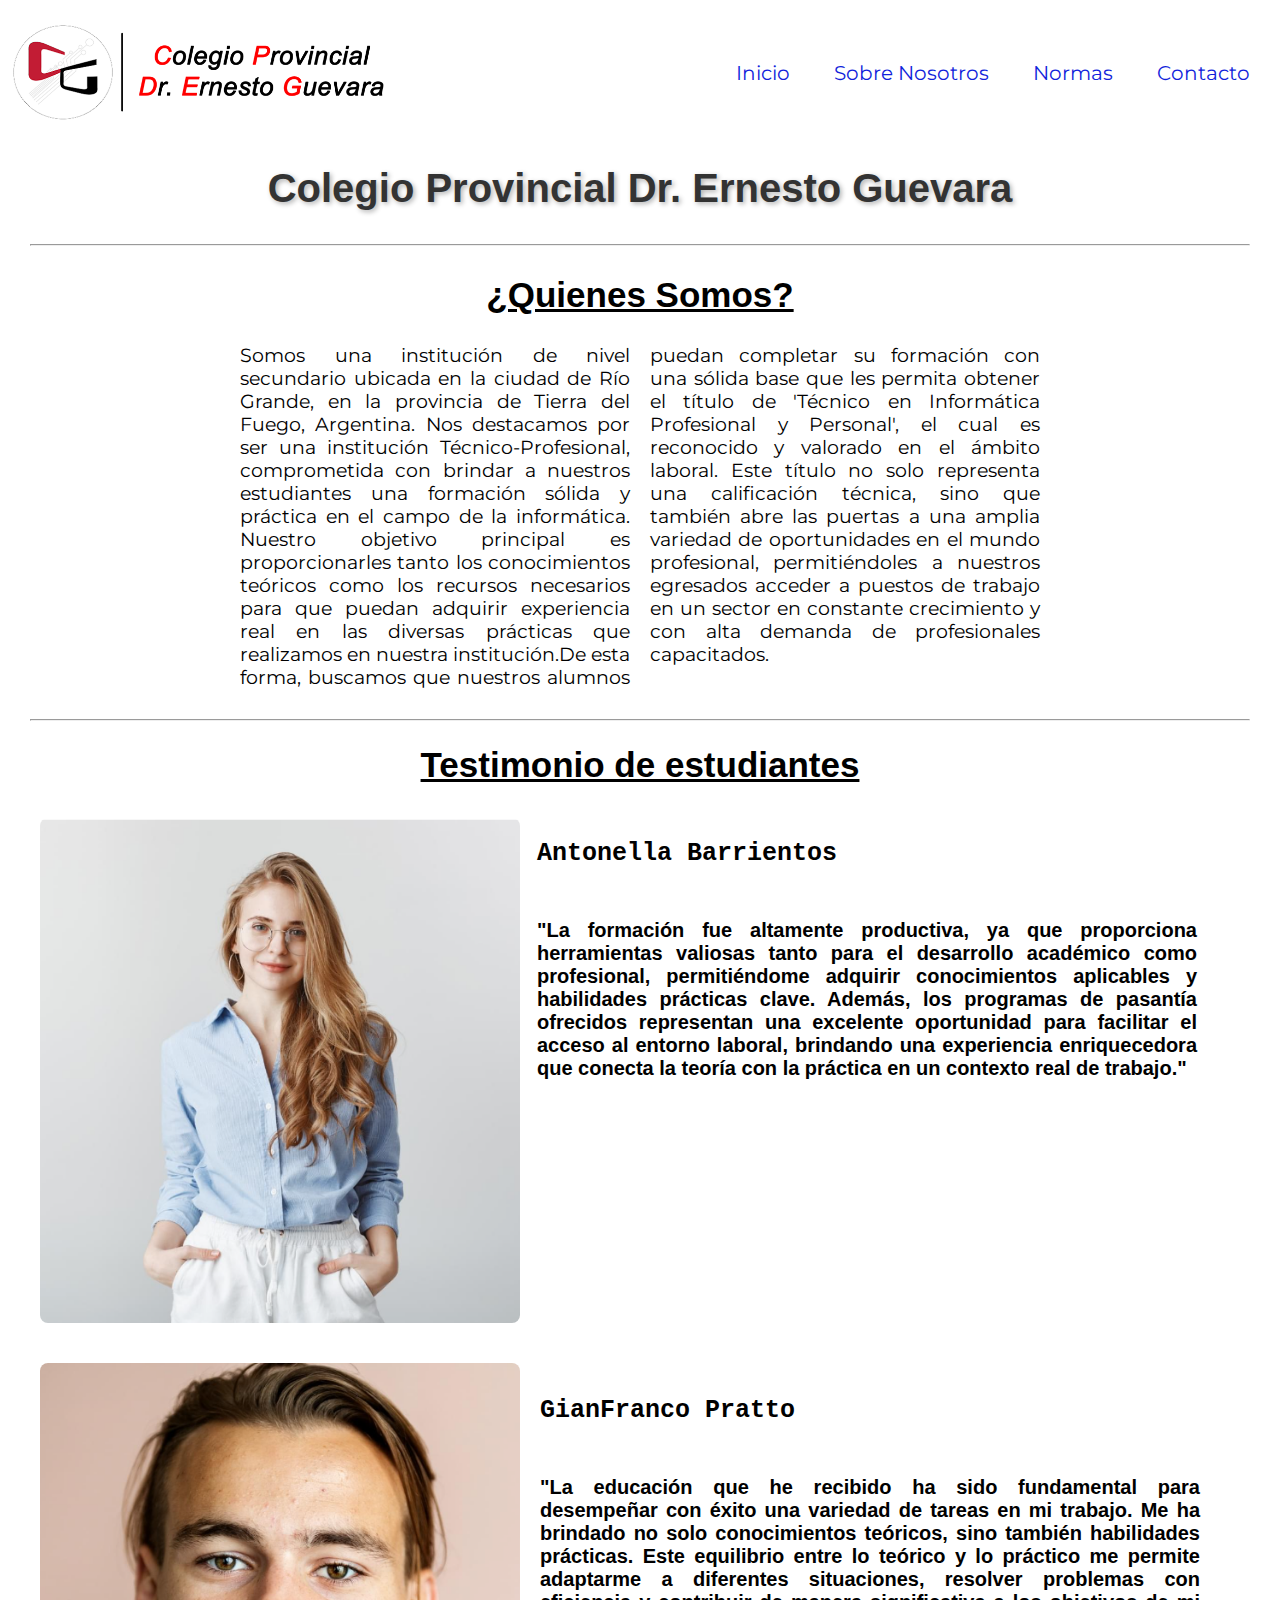
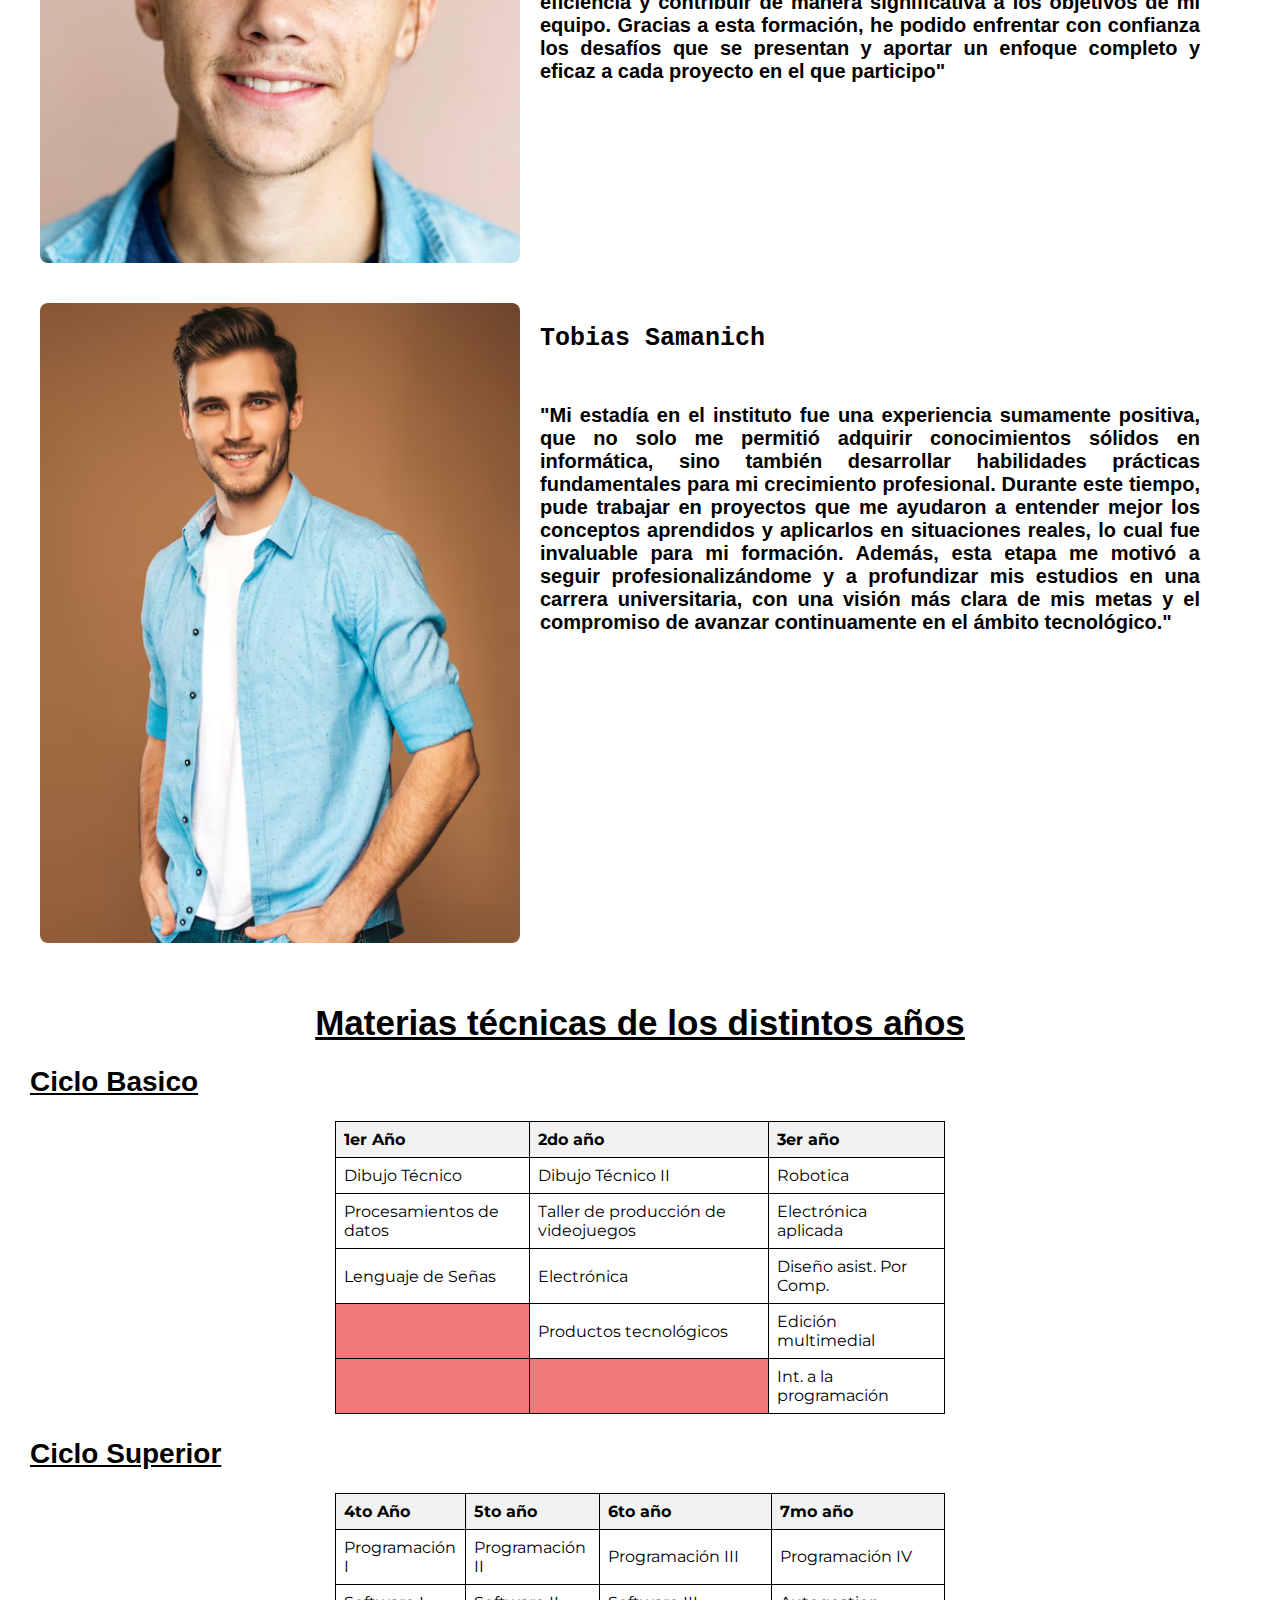
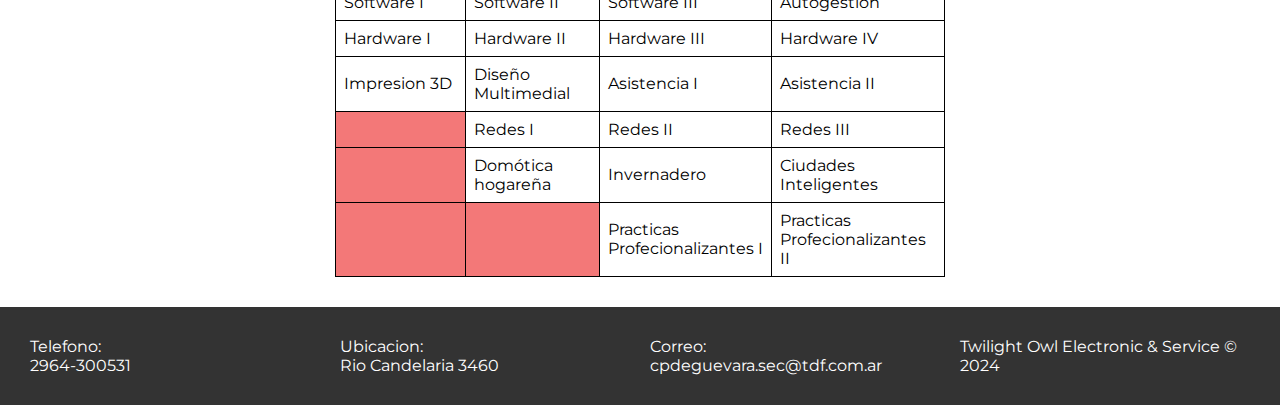
<file: Pagina Web 3.0/Index.html>
<!DOCTYPE html>
<html>
<head>
    <meta charset="UTF-8">
    <meta name="viewport" content="width=device-width, initial-scale=1.0">
    <title>Escuela Provincial Dr.Ernesto Guevara</title>
    <link rel="preconnect" href="https://fonts.googleapis.com">
    <link rel="preconnect" href="https://fonts.gstatic.com" crossorigin>
    <link href="https://fonts.googleapis.com/css2?family=Montserrat:ital@0;1&display=swap" rel="stylesheet">
    <link rel="stylesheet" href="Index.css">
</head>

<body>
    <header><!--encabezado aqui se encuentra los enlaces a los distintos apartados de la pagina-->
        <div class="contenedor0">
            <img class="logo" src="images/LogoPaginaWeb.png">
            <div>
            <a href="Index.html">Inicio</a>
            <a href="sobre nosotros.html">Sobre Nosotros</a>
            <a href="Normas.html">Normas</a>
            <a href="Contacto.html">Contacto</a>
            </div>
        </div>
    </header>
    
    <h2 class="titulo">Colegio Provincial Dr. Ernesto Guevara</h2>
    <section> <!--Seccion 1: donde se explica brevemente que es la guevara-->
        <hr>
        <h2 class="subtitulo1"><span>¿Quienes Somos? </span></h2>
        <p class="descripcion"> 
            Somos una institución de nivel secundario ubicada en la ciudad de Río Grande, en la provincia de Tierra del Fuego, Argentina.
            Nos destacamos por ser una institución Técnico-Profesional, comprometida con brindar a nuestros estudiantes una formación 
            sólida y práctica en el campo de la informática. Nuestro objetivo principal es proporcionarles tanto los conocimientos teóricos
            como los recursos necesarios para que puedan adquirir experiencia real en las diversas prácticas que realizamos en nuestra 
            institución.De esta forma, buscamos que nuestros alumnos puedan completar su formación con una sólida base que les permita 
            obtener el título de 'Técnico en Informática Profesional y Personal', el cual es reconocido y valorado en el ámbito laboral. 
            Este título no solo representa una calificación técnica, sino que también abre las puertas a una amplia variedad de 
            oportunidades en el mundo profesional, permitiéndoles a nuestros egresados acceder a puestos de trabajo en un sector en 
            constante crecimiento y con alta demanda de profesionales capacitados.
        </p>
    </section>

    <section> <!--Seccion 2: aqui se encuentran los testimonios de los estudiantes ya egresados-->
        <hr>
        <h1 class="subtitulo2">
            <span>Testimonio de estudiantes</span>
        </h1>

         
        <div class="contenedor1">
            <img class="anto" src="images/Alumno1.jpg">
            <div class="columna">
                <h2  class="alumno1">
                Antonella Barrientos
                </h2>
                <p class="descripcion2">
                    "La formación fue altamente productiva, ya que proporciona herramientas valiosas tanto para el desarrollo académico 
                    como profesional, permitiéndome adquirir conocimientos aplicables y habilidades prácticas clave. Además, los 
                    programas de pasantía ofrecidos representan una excelente oportunidad para facilitar el acceso al entorno laboral, 
                    brindando una experiencia enriquecedora que conecta la teoría con la práctica en un contexto real de trabajo."
                </p>
            </div>
        </div>


        <div class="contenedor2">
            <img class="gian" src="images/Alumno2.jpg">
            <div class="columna">
                <h2 class="alumno2">
                GianFranco Pratto
                </h2>
                <p class="descripcion3">
                "La educación que he recibido ha sido fundamental para desempeñar con éxito una variedad de tareas en mi trabajo. Me ha brindado
                no solo conocimientos teóricos, sino también habilidades prácticas. Este equilibrio entre lo teórico y lo práctico me 
                permite adaptarme a diferentes situaciones, resolver problemas con eficiencia y contribuir de manera significativa a los 
                objetivos de mi equipo. Gracias a esta formación, he podido enfrentar con confianza los desafíos que se presentan y 
                aportar un enfoque completo y eficaz a cada proyecto en el que participo"
                </p>
            </div>
        </div>


        <div class="contenedor3">
            <img class="toby" src="images/Alumno3.jpg">
            <div class="columna">
                <h2 class="alumno3">
                Tobias Samanich
                </h2>
                <p class="descripcion4">
                    "Mi estadía en el instituto fue una experiencia sumamente positiva, que no solo me permitió adquirir conocimientos 
                    sólidos en informática, sino también desarrollar habilidades prácticas fundamentales para mi crecimiento profesional.
                    Durante este tiempo, pude trabajar en proyectos que me ayudaron a entender mejor los conceptos aprendidos y aplicarlos
                    en situaciones reales, lo cual fue invaluable para mi formación. Además, esta etapa me motivó a seguir 
                    profesionalizándome y a profundizar mis estudios en una carrera universitaria, con una visión más clara de mis metas y 
                    el compromiso de avanzar continuamente en el ámbito tecnológico."
                </p>
            </div>
        </div>
    </section>

    <section><!--Seccion 3: cuadro de materias de cada ciclo-->
        <h1 class="subtitulo3">
            Materias técnicas de los distintos años
        </h1>
        <h2 class="subtitulo4">
            Ciclo Basico
        </h2>
    <table class="tabla">
        <thead>
            <tr>
                <th>1er Año</th>
                <th>2do año</th>
                <th>3er año</th>
            </tr>
        </thead>
        <tbody>
            <tr>
                <td>Dibujo Técnico</td>
                <td>Dibujo Técnico II</td>
                <td>Robotica</td>
            </tr>
            <tr>
                <td>Procesamientos de datos</td>
                <td>Taller de producción de videojuegos</td>
                <td>Electrónica aplicada</td>
            </tr>
            <tr>
                <td>Lenguaje de Señas</td>
                <td>Electrónica</td>
                <td>Diseño asist. Por Comp.</td>
            </tr>
            <tr>
                <td class="caja1"></td>
                <td>Productos tecnológicos</td>
                <td>Edición multimedial</td>
            </tr>
            <tr>
                <td class="caja2"></td>
                <td class="caja3"></td>
                <td>Int. a la programación</td>
            </tr>
        </tbody>
        </table>
    <h2 class="subtitulo5">
        Ciclo Superior
    </h2>
    <table class="tabla2">
        <thead>
            <tr>
                <th>4to Año</th>
                <th>5to año</th>
                <th>6to año</th>
                <th>7mo año</th>
            </tr>
        </thead>
        <tbody>
            <tr>
                <td>Programación I</td>
                <td>Programación II</td>
                <td>Programación III</td>
                <td>Programación IV</td>
            </tr>
            <tr>
                <td>Software I</td>
                <td>Software II</td>
                <td>Software III</td>
                <td>Autogestion</td>
            </tr>
            <tr>
                <td>Hardware I</td>
                <td>Hardware II</td>
                <td>Hardware III</td>
                <td>Hardware IV</td>
            </tr>
            <tr>
                <td>Impresion 3D</td>
                <td>Diseño Multimedial</td>
                <td>Asistencia I</td>
                <td>Asistencia II</td>
            </tr>
            <tr>
                <td class="caja1"></td>
                <td>Redes I</td>
                <td>Redes II</td>
                <td>Redes III</td>
            </tr>
            <tr>
                <td class="caja2"></td>
                <td>Domótica hogareña</td>
                <td>Invernadero</td>
                <td>Ciudades Inteligentes</td>
            </tr>
            <tr>
                <td class="caja2"></td>
                <td class="caja3"></td>
                <td>Practicas Profecionalizantes I</td>
                <td>Practicas Profecionalizantes II</td>
            </tr>
        </tbody>
    </table>
    </section>

    <footer>
        <p class="telefono">Telefono:<br>2964-300531</p>
        <p class="ubicacion">Ubicacion:<br>Rio Candelaria 3460</p>
        <p class="correo">Correo:<br>cpdeguevara.sec@tdf.com.ar</p>
        <p>Twilight Owl Electronic & Service &copy; 2024</p>
    </footer>
</body>
</html>
</file>
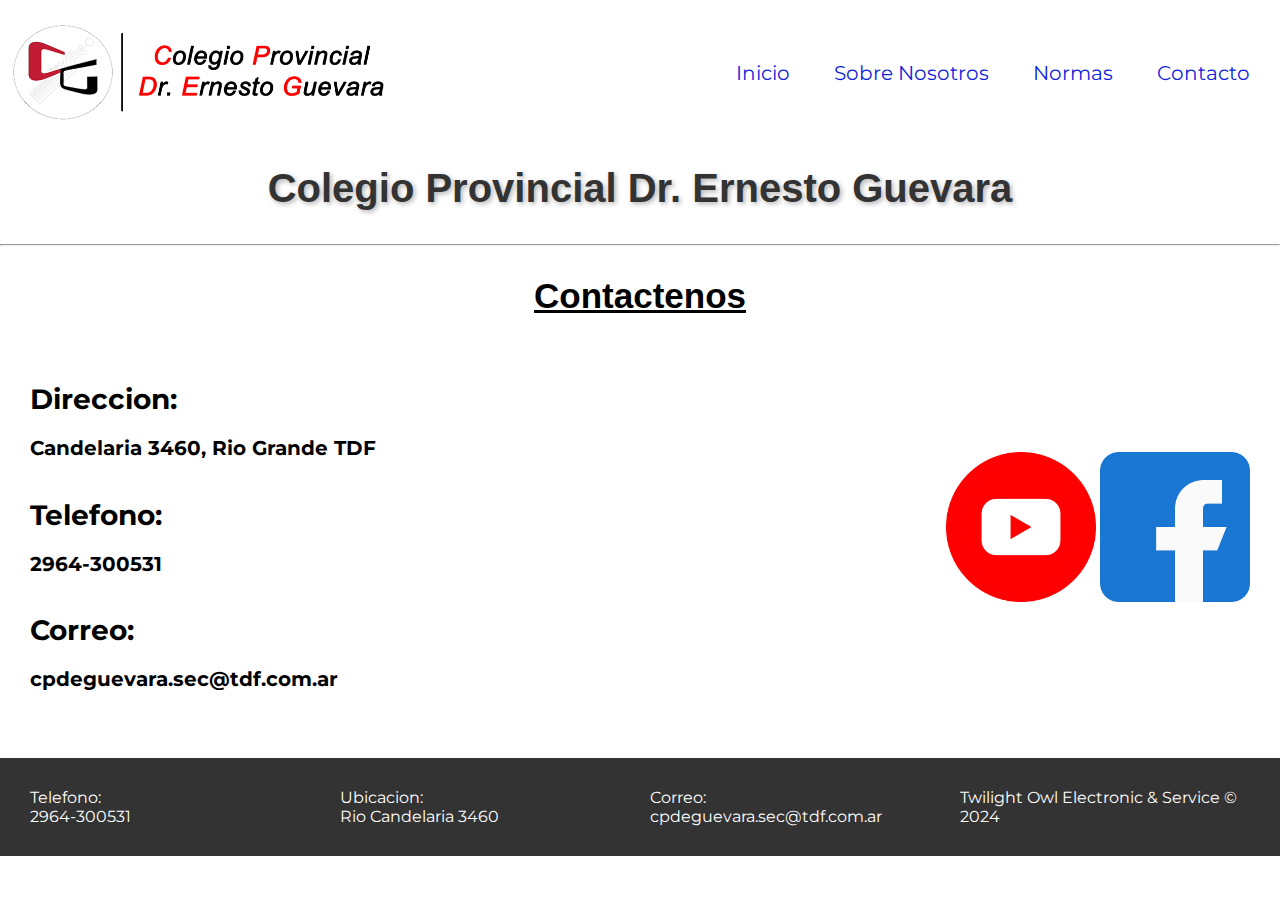
<file: Pagina Web 3.0/Contacto.html>
<!DOCTYPE html>
<html>
<head>
    <meta charset="UTF-8">
    <meta name="viewport" content="width=device-width, initial-scale=1.0"> <!--Esta etiqueta configura el "viewport", que es el área visible de una 
    página web en un dispositivo,mientras que lo que esta dentro de content se asegura que el ancho se ajuste al tamaño del dispositivo, ademas de
    que el nivel de zoom que aplica es el predeterminado 1.0-->
    <title>Escuela Provincial Dr.Ernesto Guevara</title>
    <link rel="preconnect" href="https://fonts.googleapis.com">
    <link rel="preconnect" href="https://fonts.gstatic.com" crossorigin>
    <link href="https://fonts.googleapis.com/css2?family=Montserrat:ital@0;1&display=swap" rel="stylesheet">
    <link rel="stylesheet" href="Contacto.css">
</head>

<body>
    <header><!--encabezado aqui se encuentra los enlaces a los distintos apartados de la pagina-->
        <div class="contenedor0">
            <img class="logo" src="images/LogoPaginaWeb.png">
            <div>
            <a href="Index.html">Inicio</a>
            <a href="sobre nosotros.html">Sobre Nosotros</a>
            <a href="Normas.html">Normas</a>
            <a href="Contacto.html">Contacto</a>
            </div>
        </div>
        <h2 class="titulo">Colegio Provincial Dr. Ernesto Guevara</h2>
        <hr>
    </header>

    <section>
        <h2 class="subtitulo1">Contactenos</h2>
        <div class="contenedor1">
            <div>
                <h4>Direccion:<p>Candelaria 3460, Rio Grande TDF</p></h4>
                <h4>Telefono:<p>2964-300531</p></h4>
                <h4>Correo:<p>cpdeguevara.sec@tdf.com.ar</p></h4>
            </div>
            <div>
                <a class="enlace1" target="_blank" href="https://www.youtube.com/@colegioprovincialdrernesto1731">
                <img class="imagen" src="images/youtube.png"></a>
                <a class="enlace2" target="_blank" href="https://www.facebook.com/colegioguevara">
                <img class="imagen" src="images/facebook.png"></a>
            </div>
        </div>
    </section>

    <footer>
        <p class="telefono">Telefono:<br>2964-300531</p>
        <p class="ubicacion">Ubicacion:<br>Rio Candelaria 3460</p>
        <p class="correo">Correo:<br>cpdeguevara.sec@tdf.com.ar</p>
        <p>Twilight Owl Electronic & Service &copy; 2024</p>
    </footer>
</body>
</html>
</file>
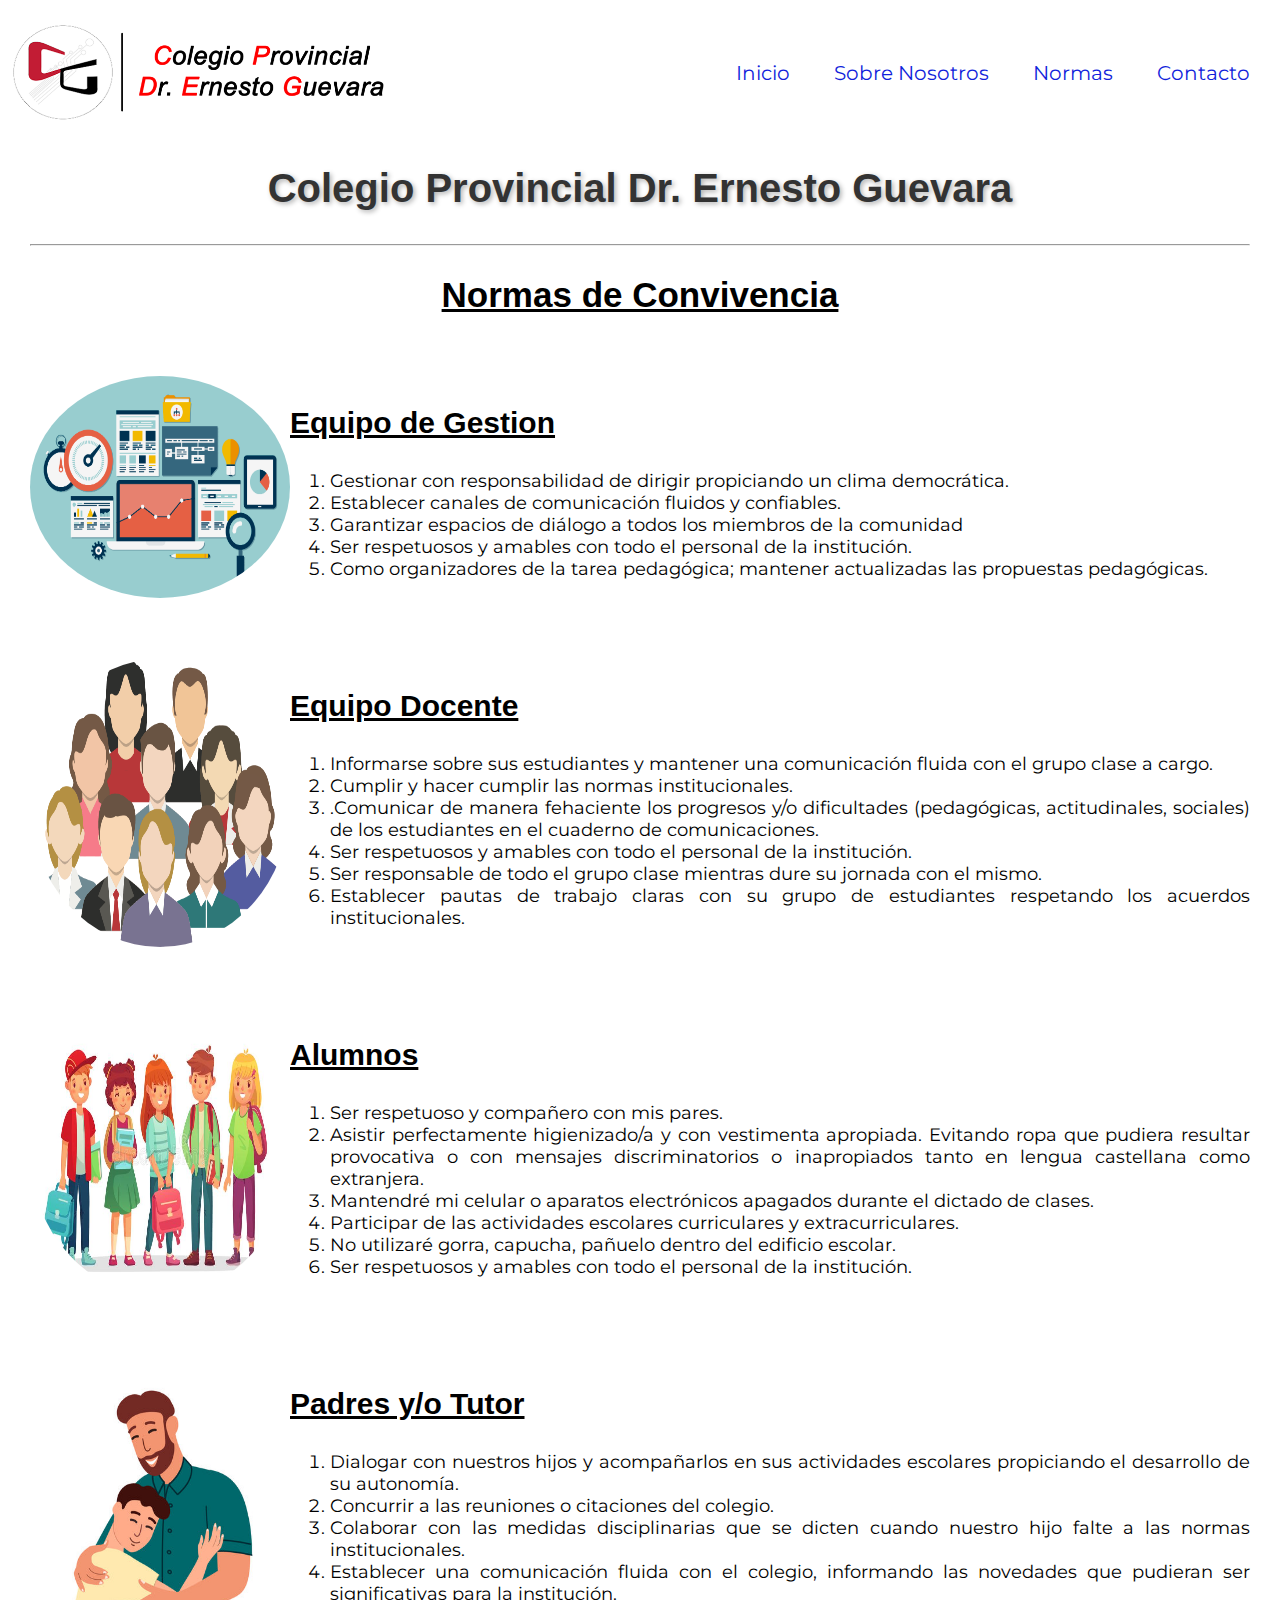
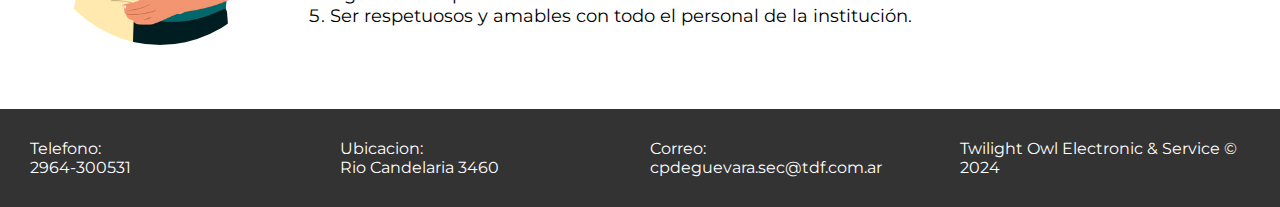
<file: Pagina Web 3.0/Normas.html>
<!DOCTYPE html>
<html>
<head>
    <meta charset="UTF-8">
    <meta name="viewport" content="width=device-width, initial-scale=1.0"> <!--Esta etiqueta configura el "viewport", que es el área visible de una 
    página web en un dispositivo,mientras que lo que esta dentro de content se asegura que el ancho se ajuste al tamaño del dispositivo, ademas de
    que el nivel de zoom que aplica es el predeterminado 1.0-->
    <title>Escuela Provincial Dr.Ernesto Guevara</title>
    <link rel="preconnect" href="https://fonts.googleapis.com">
    <link rel="preconnect" href="https://fonts.gstatic.com" crossorigin>
    <link href="https://fonts.googleapis.com/css2?family=Montserrat:ital@0;1&display=swap" rel="stylesheet">
    <link rel="stylesheet" href="Normas.css">
</head>
<body>
    <header><!--encabezado aqui se encuentra los enlaces a los distintos apartados de la pagina-->
        <div class="contenedor0">
            <img class="logo" src="images/LogoPaginaWeb.png">
            <div>
            <a href="Index.html">Inicio</a>
            <a href="sobre nosotros.html">Sobre Nosotros</a>
            <a href="Normas.html">Normas</a>
            <a href="Contacto.html">Contacto</a>
            </div>
        </div>
    </header>
    <h2 class="titulo">Colegio Provincial Dr. Ernesto Guevara</h2>
    <section>
        <hr>
        <h2 class="subtitulo1"><span>Normas de Convivencia</span></h2>
        <div class="contenedor1">
            <img class="gestion" src="images/Gestion.png">
            <div>
                <h3 class="equipogestion"><span>Equipo de Gestion</span></h3>
                <ol class="Normas1">
                <li>Gestionar con responsabilidad de ​dirigir propiciando un clima democrática.</li>
                <li>Establecer canales de comunicación fluidos y confiables.</li>
                <li>Garantizar espacios de diálogo a todos los miembros de la comunidad</li>
                <li>Ser respetuosos y amables con todo el personal de la institución.</li>
                <li>Como organizadores de la tarea pedagógica; mantener actualizadas las propuestas pedagógicas.</li>
                </ol>
            </div>
        </div>

        
        <div class="contenedor2">
            <img class="docentes" src="images/Equipos-docentes-Tiching-547x280.png">
            <div>
                <h3 class="equipodocente"><span>Equipo Docente</span></h3>
                <ol class="Normas2">
                    <li>Informarse sobre sus estudiantes y mantener una comunicación fluida con el grupo clase a cargo.</li>
                    <li>Cumplir y hacer cumplir las normas institucionales.</li>
                    <li>.Comunicar de manera fehaciente los progresos y/o dificultades 
                    (pedagógicas, actitudinales, sociales) de los estudiantes en el cuaderno de comunicaciones.</li>
                    <li>Ser respetuosos y amables con todo el personal de la institución.</li>
                    <li>Ser responsable de todo el grupo clase mientras dure su jornada con el mismo.</li>
                    <li>Establecer pautas de trabajo claras con su grupo de estudiantes respetando los acuerdos institucionales.</li>
                </ol>
            </div>
        </div>
        
        
        <div class="contenedor3">
            <img class="alumnos" src="images/Alumnos.jpg">
            <div>
                <h3 class="equipoalumno"><span>Alumnos</span></h3>
                <ol class="Normas3">
                    <li>Ser respetuoso y compañero con mis pares.</li>
                    <li>Asistir perfectamente higienizado/a y con vestimenta apropiada. Evitando ropa que pudiera 
                        resultar provocativa o con mensajes discriminatorios o inapropiados tanto en lengua castellana
                        como extranjera.</li>
                    <li>Mantendré mi celular o aparatos electrónicos apagados durante el dictado de clases.</li>
                    <li>Participar de las actividades escolares curriculares y extracurriculares.</li>
                    <li>No utilizaré gorra, capucha, pañuelo dentro del edificio escolar.</li>
                    <li>Ser respetuosos y amables con todo el personal de la institución.</li>
                </ol>
            </div>
        </div>

        
        <div class="contenedor4">
        <img class="tutores" src="images/Padreotutor.jpg">
            <div>
                <h3 class="equipotutor"><span>Padres y/o Tutor</span></h3>
                <ol class="Normas4">
                    <li>Dialogar con nuestros hijos y acompañarlos en sus actividades escolares propiciando el 
                        desarrollo de su autonomía.</li>
                    <li>Concurrir a las reuniones o citaciones del colegio.</li>
                    <li>Colaborar con las medidas disciplinarias que se dicten cuando nuestro hijo falte a las normas 
                        institucionales.</li>
                    <li>Establecer una comunicación fluida con el colegio, informando las novedades que pudieran ser 
                        significativas para la institución.</li>
                    <li>Ser respetuosos y amables con todo el personal de la institución​.</li>
                </ol>
            </div>
        </div>
    </section>

    <footer>
        <p class="telefono">Telefono:<br>2964-300531</p>
        <p class="ubicacion">Ubicacion:<br>Rio Candelaria 3460</p>
        <p class="correo">Correo:<br>cpdeguevara.sec@tdf.com.ar</p>
        <p>Twilight Owl Electronic & Service &copy; 2024</p>
    </footer>
</body>
</html>
</file>
<file: Pagina Web 3.0/Index.css>
html{
    font-family: "Montserrat"
    
}
body{
    font-family: Montserrat, sans-serif;
    margin: 0;
    padding: 0;
}
.titulo{
    text-align: center;
    font-family: 'Gill Sans', 'Gill Sans MT', Calibri, 'Trebuchet MS', sans-serif;
    font-size: 2.5em; /* Ajusta el tamaño del título */
    font-weight: bold; /* Aplica negrita */
    color: #333; /* Cambia el color si es necesario */
    text-shadow: 2px 2px 5px rgba(0, 0, 0, 0.3); /* Aplica el sombreado para el efecto 3D */

}
section{
    margin: 30px;
}


/*Encabezado*/
.contenedor0 {
    display: flex;
    align-items: center; /* Centra verticalmente los elementos */
    justify-content: space-between; /* Espacia la logo y los enlaces */
    padding: 10px;
    margin-top: 1%;
}
header {
    background-color: white;
}
.logo {
    display: block;
    width: 30%;
    max-width: 600px; /* Limita el ancho máximo de la imagen */
    height: auto; /* Mantiene la proporción de la imagen */
}
header a {
    color: rgb(18, 31, 219);
    display: inline-flex;
    text-align: center;
    font-size: 20px;
    padding: 5px 20px;
    text-decoration: none; 
    transition: background-color 0.3s ease, color 0.3s ease; /* Transición suave */
}
header a:hover {
    background-color: rgb(175, 22, 22); /* Fondo rojo al pasar el mouse */
    color: white; /* Texto blanco para mejor contraste */
    border-radius: 5px; /* Bordes redondeados */
    text-decoration: underline; /* Subrayado */
}


/* Estilos responsivos */
@media (max-width: 768px) {
    .contenedor0 {
        flex-direction: column; /* Cambia a columna en pantallas pequeñas */
        align-items: center;
    }
    .logo {
        width: 60%; /* Ajusta el tamaño de la logo en pantallas pequeñas */
        margin: 0 auto; /* Centra la imagen */
    }
    header a {
        font-size: 18px; /* Reduce el tamaño de la fuente de los enlaces */
        padding: 5px 10px; /* Ajusta el padding para ahorrar espacio */
    }
}
@media (max-width: 480px) {
    .logo {
        width: 80%; /* Reduce aún más la logo en pantallas muy pequeñas */
    }
    header a {
        font-size: 16px;
        padding: 5px 8px;
    }
}


/*Seccion 1: descripcion de la escuela*/
.subtitulo1{
    text-decoration: underline;
    font-size: 35px;
    text-align: center;
    font-family: 'Segoe UI', Tahoma, Geneva, Verdana, sans-serif;
}
.descripcion{
    font-size: 19px;
    text-align: justify;
    column-count: 2; /* Divide el texto en dos columnas */
    column-gap: 20px; /* Espacio entre las columnas */
    max-width: 800px; /* Limita el ancho del contenedor */
    margin: auto; /* Centra el contenedor */
}
/* Descripcion responsiva */
@media (max-width: 1024px) {
    .subtitulo1 {
        font-size: 30px; /* Ajusta el tamaño del texto en pantallas más pequeñas */
    }

    .descripcion {
        font-size: 18px; /* Ajusta el tamaño del texto en pantallas más pequeñas */
        column-count: 1; /* Reduce a una columna en pantallas más pequeñas */
        max-width: 90%; /* Usa más espacio disponible en pantallas más pequeñas */
    }
}
@media (max-width: 768px) {
    .subtitulo1 {
        font-size: 26px; /* Ajusta aún más el tamaño del texto */
    }

    .descripcion {
        font-size: 16px; /* Ajusta el tamaño del texto para dispositivos más pequeños */
        column-count: 1; /* Mantén una sola columna en pantallas más pequeñas */
        max-width: 95%; /* Usa más espacio disponible */
    }
}
@media (max-width: 480px) {
    .subtitulo1 {
        font-size: 22px; /* Ajusta el tamaño del texto para pantallas muy pequeñas */
    }

    .descripcion {
        font-size: 14px; /* Reduce aún más el tamaño del texto */
        column-count: 1; /* Solo una columna */
        max-width: 100%; /* Usa todo el ancho disponible */
    }
}

/*Secccion 2:Testimonios de estudiantes*/
.subtitulo2{
    text-align: center;
    text-decoration: underline;
    font-size: 35px;
    font-family: 'Segoe UI', Tahoma, Geneva, Verdana, sans-serif;
}
@media (max-width: 1024px) {
    .subtitulo2 {
        font-size: 30px; /* Ajusta el tamaño del texto en pantallas medianas */
    }
}
@media (max-width: 768px) {
    .subtitulo2 {
        font-size: 26px; /* Ajusta aún más el tamaño del texto en pantallas más pequeñas */
    }
}
@media (max-width: 480px) {
    .subtitulo2 {
        font-size: 22px; /* Ajusta el tamaño del texto en pantallas muy pequeñas */
    }
}


/*Antonella Barrientos*/
.contenedor1{
    display: flex;
    flex-wrap: nowrap; /* Permite que los elementos se ajusten a múltiples líneas si es necesario */
    justify-content: flex-start; /* Espacio entre los elementos */
    align-items: flex-start;
    flex-direction: row;
    margin: auto;
    gap: 5px;
    padding: 10px;
}
.anto{
    width: 40% ;
    height: 40%;
    display: block;
    margin-right: 1%;
    border-radius: 8px;
    margin-bottom: 20px; /* Añade espacio entre las tarjetas */
}
.columna{
    display: flex;
    flex-direction: column;
    gap:10px;
    width: 55%;
}
.alumno1{
    font-weight: bold;
    font-size: 25px;
    font-family: 'Courier New', Courier, monospace;
}
.descripcion2{
    font-size: 20px;
    text-align: justify;
    font-family: Verdana, Geneva, Tahoma, sans-serif;
    font-weight: 700;
}
@media (max-width: 1024px) { /* Ajuste para Pantallas Medianas */
    .anto {
        width: 45%; /* Reduce el ancho de las tarjetas para pantallas medianas */

    }
    .columna {
        width: 50%; /* Ajusta el ancho de la columna de texto */
    }

    .alumno1 {
        font-size: 24px; /* Ajusta el tamaño del texto */
    }

    .descripcion2 {
        font-size: 18px; /* Ajusta el tamaño del texto */
    }
}
@media (max-width: 768px) { /* Ajuste para Pantallas Pequeñas */
    .contenedor1 {
        flex-direction: column; /* Apila los elementos verticalmente en pantallas pequeñas */
        align-items: center; /* Centra los elementos cuando están en columna */
    }

    .anto, .columna {
        width: 100%; /* Las tarjetas ocupan el 100% del ancho en pantallas más pequeñas */

    }

    .alumno1 {
        font-size: 22px; /* Ajusta el tamaño del texto */
    }

    .descripcion2 {
        font-size: 16px; /* Ajusta el tamaño del texto */
    }
}
@media (max-width: 480px) { /* Ajuste para Pantallas mas Pequeñas */
    .anto {
        width: 100%; /* Las tarjetas ocupan el 100% del ancho en pantallas muy pequeñas */
        margin-right: 10%; /* Elimina el margen derecho */
    }

    .alumno1 {
        font-size: 20px; /* Ajusta el tamaño del texto */
    }

    .descripcion2 {
        font-size: 14px; /* Ajusta el tamaño del texto */
    }
}


/*GianFranco Pratto*/
.contenedor2{
    display: flex;
    flex-wrap: nowrap;
    justify-content: flex-start;
    align-items: flex-start; /* Alinea los elementos al inicio en el eje vertical */
    margin: auto;
    gap: 20px; /* Espacio entre la imagen y la columna de texto */
    padding: 10px;
}
.gian{
    width: 40%; /* Ajusta el ancho de la imagen */
    height: auto; /* Mantiene la proporción de la imagen */
    border-radius: 8px;
    margin-bottom: 20px;
}
.columna{
    display: flex;
    flex-direction: column;
    gap:10px;
    width: 55%;
}
.alumno2{
    margin-top: 5%;
    font-size: 25px;
    font-family: 'Courier New', Courier, monospace;
}
.descripcion3{
    font-size: 20px;
    text-align: justify;
    font-family: Verdana, Geneva, Tahoma, sans-serif;
    font-weight: 700;
}

@media (max-width: 1024px) {
    .gian {
        width: 45%; /* Ajusta el ancho de las tarjetas en pantallas medianas */
    }
    .columna {
        width: 50%; /* Ajusta el ancho de la columna de texto */
    }
    .alumno2 {
        font-size: 24px; /* Ajusta el tamaño del texto */
    }

    .descripcion3 {
        font-size: 18px; /* Ajusta el tamaño del texto */
    }
}
@media (max-width: 768px) {
    .contenedor2 {
        flex-direction: column; /* Apila los elementos verticalmente en pantallas pequeñas */
        align-items: center; /* Centra los elementos cuando están en columna */
    }
    .gian, .columna {
        width: 100%; /* Las tarjetas ocupan el 100% del ancho en pantallas pequeñas */
    }

    .alumno2 {
        font-size: 22px; /* Ajusta el tamaño del texto */
    }

    .descripcion3 {
        font-size: 16px; /* Ajusta el tamaño del texto */
    }
}
@media (max-width: 480px) {
    .gian {
        width: 100%; /* Las tarjetas ocupan el 100% del ancho en pantallas muy pequeñas */
    }

    .alumno2 {
        font-size: 20px; /* Ajusta el tamaño del texto */
    }

    .descripcion3 {
        font-size: 14px; /* Ajusta el tamaño del texto */
    }
}

/*Tobias Samanich*/
.contenedor3{
    display: flex;
    flex-wrap: nowrap;
    justify-content: flex-start;
    align-items: flex-start; /* Alinea los elementos al inicio en el eje vertical */
    margin: auto;
    gap: 20px; /* Espacio entre la imagen y la columna de texto */
    padding: 10px;
}
.toby{
    width: 40%; /* Ajusta el ancho de la imagen */
    height: auto; /* Mantiene la proporción de la imagen */
    border-radius: 8px;
    margin-bottom: 20px;
}
.columna{
    display: flex;
    flex-direction: column;
    gap: 10px;
    width: 55%; /* Ajusta el ancho de la columna de texto */
}
.alumno3{
    font-size: 25px;
    font-family: 'Courier New', Courier, monospace;
    font-weight: bold;
}
.descripcion4{
    font-size: 20px;
    text-align: justify;
    font-family: Verdana, Geneva, Tahoma, sans-serif;
    font-weight: 700;
}
@media (max-width: 1024px) {
    .toby {
        width: 45%; /* Ajusta el ancho de las tarjetas en pantallas medianas */
    }
    .columna {
        width: 50%; /* Ajusta el ancho de la columna de texto */
    }
    .alumno2 {
        font-size: 24px; /* Ajusta el tamaño del texto */
    }

    .descripcion4 {
        font-size: 18px; /* Ajusta el tamaño del texto */
    }
}
@media (max-width: 768px) {
    .contenedor3 {
        flex-direction: column; /* Apila los elementos verticalmente en pantallas pequeñas */
        align-items: center; /* Centra los elementos cuando están en columna */
    }
    
    .toby, .columna {
        width: 100%; /* Las tarjetas ocupan el 100% del ancho en pantallas pequeñas */
    }

    .alumno2 {
        font-size: 22px; /* Ajusta el tamaño del texto */
    }

    .descripcion4 {
        font-size: 16px; /* Ajusta el tamaño del texto */
    }
}
@media (max-width: 480px) {
    .toby {
        width: 100%; /* Las tarjetas ocupan el 100% del ancho en pantallas muy pequeñas */
    }

    .alumno2 {
        font-size: 20px; /* Ajusta el tamaño del texto */
    }

    .descripcion4 {
        font-size: 14px; /* Ajusta el tamaño del texto */
    }
}


/*Secccion 3:Materias tecnicas de cada ciclo*/
.subtitulo3 {
    text-align: center;
    text-decoration: underline;
    font-size: 35px;
    font-family: 'Segoe UI', Tahoma, Geneva, Verdana, sans-serif;
}

/* Estilo de la tabla */
table {
    width: 50%;
    border-collapse: collapse;
    margin: 0 auto;
}
th, td {
    padding: 8px;
    border: 1px solid black;
    text-align: left;
}
th {
    background-color: #f2f2f2;
}
.subtitulo4 {
    text-decoration: underline;
    font-size: 28px;
    font-family: 'Segoe UI', Tahoma, Geneva, Verdana, sans-serif;
}
.subtitulo5 {
    text-decoration: underline;
    font-size: 28px;
    font-family: 'Segoe UI', Tahoma, Geneva, Verdana, sans-serif;
}

/* Cajas de fondo */
.caja1, .caja2, .caja3 {
    background-color: rgb(243, 120, 120);
}
@media (max-width: 1024px) {
    .subtitulo3 {
        font-size: 30px; /* Ajusta el tamaño del texto */
    }

    table {
        width: 70%; /* Ajusta el ancho de la tabla en pantallas medianas */
    }

    th, td {
        padding: 6px; /* Reduce el padding de la tabla */
    }

    .subtitulo4, .subtitulo5 {
        font-size: 26px; /* Ajusta el tamaño del texto de los subtítulos */
    }

    .caja1, .caja2, .caja3 {
        padding: 10px; /* Ajusta el padding en las cajas */
    }
}
@media (max-width: 768px) {
    .subtitulo3 {
        font-size: 26px; /* Ajusta el tamaño del texto */
    }

    table {
        width: 90%; /* Las tablas ocupan más espacio en pantallas pequeñas */
    }

    th, td {
        padding: 5px; /* Ajusta el padding de la tabla */
    }

    .subtitulo4, .subtitulo5 {
        font-size: 24px; /* Ajusta el tamaño del texto de los subtítulos */
    }

    .caja1, .caja2, .caja3 {
        padding: 12px; /* Ajusta el padding en las cajas */
    }
}
@media (max-width: 480px) {
    .subtitulo3 {
        font-size: 22px; /* Ajusta el tamaño del texto */
    }

    table {
        width: 100%; /* Las tablas ocupan el 100% del ancho en pantallas pequeñas */
    }

    th, td {
        padding: 4px; /* Ajusta el padding de la tabla */
    }

    .subtitulo4, .subtitulo5 {
        font-size: 20px; /* Ajusta el tamaño del texto de los subtítulos */
    }

    .caja1, .caja2, .caja3 {
        padding: 15px; /* Ajusta el padding en las cajas */
    }
}

/*Apartado de footer*/
footer {
    display: flex;
    flex-direction: row; /* Organiza los elementos en una fila */
    justify-content: space-between; /* Espacio uniforme entre los elementos */
    align-items: center; /* Alinea los elementos verticalmente al centro */
    padding: 20px; /* Espacio interno del footer */
    background-color: #333333; /* Color de fondo del footer */
    flex-wrap: wrap; /* Permite que los elementos se ajusten en varias líneas si es necesario */
}
footer p {
    color: white;
    flex: 1; /* Hace que cada elemento p ocupe el mismo espacio disponible */
    margin: 10px; /* Espacio alrededor de cada párrafo */
    min-width: 150px; /* Ancho mínimo para mantener la legibilidad */
}
@media (max-width: 600px) {
    footer {
        flex-direction: column; /* Cambia la disposición a columna en pantallas pequeñas */
        text-align: center; /* Centra el texto de cada párrafo */
    }
}
</file>
<file: Pagina Web 3.0/Contacto.css>
html{
    font-family: "Montserrat"
}
body{
    font-family: "Montserrat";
    margin: 0;
    padding: 0;
}
.titulo{
    text-align: center;
    font-family: 'Gill Sans', 'Gill Sans MT', Calibri, 'Trebuchet MS', sans-serif;
    font-size: 2.5rem;
    font-weight: bold;
    color: #333;
    text-shadow: 2px 2px 5px rgba(0, 0, 0, 0.3);
}
section{
    margin: 30px;
}

/*Encabezado*/
.contenedor0 {
    display: flex;
    align-items: center; /* Centra verticalmente los elementos */
    justify-content: space-between; /* Espacia la logo y los enlaces */
    padding: 10px;
    margin-top: 1%;
}
header {
    background-color: white;
}
.logo {
    display: block;
    width: 30%;
    max-width: 600px; /* Limita el ancho máximo de la imagen */
    height: auto; /* Mantiene la proporción de la imagen */
}
header a {
    color: rgb(18, 31, 219);
    display: inline-flex;
    text-align: center;
    font-size: 20px;
    padding: 5px 20px;
    text-decoration: none; 
    transition: background-color 0.3s ease, color 0.3s ease; /* Transición suave */
}
header a:hover {
    background-color: rgb(175, 22, 22); /* Fondo rojo al pasar el mouse */
    color: white; /* Texto blanco para mejor contraste */
    border-radius: 5px; /* Bordes redondeados */
    text-decoration: underline; /* Subrayado */
}


/* Estilos responsivos */
@media (max-width: 768px) {
    .contenedor0 {
        flex-direction: column; /* Cambia a columna en pantallas pequeñas */
        align-items: center;
    }
    .logo {
        width: 50%; /* Ajusta el tamaño de la logo en pantallas pequeñas */
        margin: 0 auto; /* Centra la imagen */
    }
    header a {
        font-size: 18px; /* Reduce el tamaño de la fuente de los enlaces */
        padding: 5px 10px; /* Ajusta el padding para ahorrar espacio */
    }
}
@media (max-width: 480px) {
    .logo {
        width: 70%; /* Reduce aún más la logo en pantallas muy pequeñas */
    }
    header a {
        font-size: 16px;
        padding: 5px 8px;
    }
}


/*Informacion de Contacto*/
.subtitulo1{
    text-align: center;
    text-decoration: underline;
    font-size: 35px;
    font-family: 'Segoe UI', Tahoma, Geneva, Verdana, sans-serif;
}

.contenedor1{
    display: flex;
    justify-content: space-between;
    align-items: flex-start;
    gap: 20px;
}
h4{
    font-size: 28px;
}
div p{
    font-size: 20px;
    text-align: justify;
}

/* Responsivo para tablets y pantallas medianas */
@media (max-width: 768px) {
    .subtitulo1 {
        font-size: 28px; /* Reduce el tamaño del subtítulo */
    }

    .contenedor1 {
        flex-direction: column; /* Cambia a columna en pantallas medianas */
        align-items: center;
    }

    h4 {
        font-size: 24px; /* Reduce el tamaño de h4 */
    }

    div p {
        font-size: 18px; /* Reduce el tamaño del párrafo */
    }
}

/* Responsivo para teléfonos y pantallas pequeñas */
@media (max-width: 480px) {
    .subtitulo1 {
        font-size: 24px; /* Reduce aún más el tamaño del subtítulo */
    }

    h4 {
        font-size: 20px; /* Reduce aún más el tamaño de h4 */
    }

    div p {
        font-size: 16px; /* Reduce aún más el tamaño del párrafo */
    }

    .contenedor1 {
        gap: 10px; /* Reduce el espacio entre los elementos */
    }
}


/*enlaces*/
.imagen{
    width: 100%;/* Las imágenes ocuparan el 100% del ancho de su contenedor */
    max-width: 150px;/* Limita el ancho máximo de las imágenes */
    cursor: pointer;
    padding-top: 35%;
}



/*Apartado de footer*/
footer {
    display: flex;
    flex-direction: row; /* Organiza los elementos en una fila */
    justify-content: space-between; /* Espacio uniforme entre los elementos */
    align-items: center; /* Alinea los elementos verticalmente al centro */
    padding: 20px; /* Espacio interno del footer */
    background-color: #333333; /* Color de fondo del footer */
    flex-wrap: wrap; /* Permite que los elementos se ajusten en varias líneas si es necesario */
    font-size: 16px;
}

footer p {
    color: white;
    flex: 1; /* Hace que cada elemento p ocupe el mismo espacio disponible */
    margin: 10px; /* Espacio alrededor de cada párrafo */
    min-width: 150px; /* Ancho mínimo para mantener la legibilidad */
}

@media (max-width: 600px) {
    footer {
        flex-direction: column; /* Cambia la disposición a columna en pantallas pequeñas */
        text-align: center; /* Centra el texto de cada párrafo */
    }
}
</file>
<file: Pagina Web 3.0/Normas.css>
html{
    font-family: "Montserrat"
}
body{
    font-family: Montserrat, sans-serif;
    margin: 0;
    padding: 0;
}
.titulo{
    text-align: center;
    font-family: 'Gill Sans', 'Gill Sans MT', Calibri, 'Trebuchet MS', sans-serif;
    font-size: 2.5rem;
    font-weight: bold;
    color: #333;
    text-shadow: 2px 2px 5px rgba(0, 0, 0, 0.3);
}
section{
    margin: 30px;
}

/*Encabezado*/
.contenedor0 {
    display: flex;
    align-items: center; /* Centra verticalmente los elementos */
    justify-content: space-between; /* Espacia la logo y los enlaces */
    padding: 10px;
    margin-top: 1%;
}
header {
    background-color: white;
}
.logo {
    display: block;
    width: 30%;
    max-width: 600px; /* Limita el ancho máximo de la imagen */
    height: auto; /* Mantiene la proporción de la imagen */
}
header a {
    color: rgb(18, 31, 219);
    display: inline-flex;
    text-align: center;
    font-size: 20px;
    padding: 5px 20px;
    text-decoration: none; 
    transition: background-color 0.3s ease, color 0.3s ease; /* Transición suave */
}
header a:hover {
    background-color: rgb(175, 22, 22); /* Fondo rojo al pasar el mouse */
    color: white; /* Texto blanco para mejor contraste */
    border-radius: 5px; /* Bordes redondeados */
    text-decoration: underline; /* Subrayado */
}


/* Estilos responsivos */
@media (max-width: 768px) {
    .contenedor0 {
        flex-direction: column; /* Cambia a columna en pantallas pequeñas */
        align-items: center;
    }
    .logo {
        width: 50%; /* Ajusta el tamaño de la logo en pantallas pequeñas */
        margin: 0 auto; /* Centra la imagen */
    }
    header a {
        font-size: 18px; /* Reduce el tamaño de la fuente de los enlaces */
        padding: 5px 10px; /* Ajusta el padding para ahorrar espacio */
    }
}
@media (max-width: 480px) {
    .logo {
        width: 70%; /* Reduce aún más la logo en pantallas muy pequeñas */
    }
    header a {
        font-size: 16px;
        padding: 5px 8px;
    }
}
/*Introduccion a las Normas*/
section ol{
    font-size: 20px;
}

.subtitulo1{
    text-align: center;
    text-decoration: underline;
    font-size: 35px;
    font-family: 'Segoe UI', Tahoma, Geneva, Verdana, sans-serif;
}

/*Seccion 1: Normas equipo de gestion*/
.contenedor1{
    display: flex;
    margin: 5% 0% 5% 0%;
}
.gestion{
    width: 260px ;
    border-radius: 50%;
    display: block;
}
.equipogestion{
    text-decoration: underline;
    font-size: 30px;
    font-family: 'Segoe UI', Tahoma, Geneva, Verdana, sans-serif;
}
.Normas1{
    text-align: justify;
    font-size: 18px; /* Tamaño de fuente inicial para pantallas grandes */
}
/* Media Query para pantallas medianas (tablets) */
@media (max-width: 768px) {
    .subtitulo1 {
        font-size: 28px; /* Ajusta el tamaño del subtítulo */
    }

    .contenedor1 {
        flex-direction: column; /* Cambia a columna en pantallas medianas */
        align-items: center; /* Centra los elementos */
    }

    h4 {
        font-size: 24px; /* Ajusta el tamaño de h4 */
    }

    div p {
        font-size: 18px; /* Ajusta el tamaño del párrafo */
    }
}

/* Media Query para pantallas pequeñas (teléfonos) */
@media (max-width: 480px) {
    .subtitulo1 {
        font-size: 24px; /* Reduce aún más el tamaño del subtítulo */
    }

    h4 {
        font-size: 20px; /* Reduce el tamaño de h4 */
    }

    div p {
        font-size: 16px; /* Reduce el tamaño del párrafo */
    }

    .contenedor1 {
        gap: 10px; /* Reduce el espacio entre los elementos */
        padding: 0 10px; /* Agrega un pequeño padding lateral */
    }
}

/*Seccion 2: Normas equipo docente*/
.contenedor2{
    display: flex;
    margin: 5% 0% 5% 0%;
}
.equipodocente{
    text-decoration: underline;
    font-size: 30px;
    font-family: 'Segoe UI', Tahoma, Geneva, Verdana, sans-serif;
}
.docentes{
    width: 260px ;
    border-radius: 50%;
    display: block;
}
.Normas2{
    text-align: justify;
    font-size: 18px; /* Tamaño de fuente inicial para pantallas grandes */
}
/* Media Query para pantallas medianas (tablets) */
@media (max-width: 768px) {
    .contenedor2 {
        flex-direction: column; /* Cambia a columna en pantallas medianas */
        align-items: center; /* Centra los elementos */
        margin: 5% 2%; /* Reduce los márgenes laterales */
    }

    .equipodocente {
        font-size: 24px; /* Ajusta el tamaño del texto */
    }

    .docentes {
        width: 200px; /* Reduce el tamaño de las imágenes */
    }

    .Normas2 {
        padding: 0 15px; /* Agrega un pequeño padding para mejorar la legibilidad */
    }
}

/* Media Query para pantallas pequeñas (teléfonos) */
@media (max-width: 480px) {
    .contenedor2 {
        margin: 5% 0; /* Elimina el margen lateral */
    }

    .equipodocente {
        font-size: 20px; /* Reduce aún más el tamaño del texto */
    }

    .docentes {
        width: 150px; /* Reduce aún más el tamaño de las imágenes */
    }

    .Normas2 {
        padding: 0 10px; /* Reduce el padding para mantener el texto centrado */
    }
}

/*Seccion 3: Normas Alumnos*/
.contenedor3{
    display: flex;
    margin: 5% 0% 5% 0%;
}
.equipoalumno{
    text-decoration: underline;
    font-size: 30px;
    font-family: 'Segoe UI', Tahoma, Geneva, Verdana, sans-serif;
}
.alumnos{
    width: 260px ;
    border-radius: 50%;
    display: block;
}
.Normas3{
    text-align: justify;
    font-size: 18px; /* Tamaño de fuente inicial para pantallas grandes */
}
/* Media Query para pantallas medianas (tablets) */
@media (max-width: 768px) {
    .contenedor3 {
        flex-direction: column; /* Cambia a columna en pantallas medianas */
        align-items: center;
        margin: 5% 2%; /* Reduce los márgenes laterales */
    }

    .equipoalumno {
        font-size: 24px; /* Reduce el tamaño del encabezado */
    }

    .alumnos {
        width: 200px; /* Reduce el tamaño de las imágenes */
    }

    .Normas3 {
        font-size: 16px; /* Reduce el tamaño de la fuente del texto */
        padding: 0 15px; /* Agrega un pequeño padding para mejorar la legibilidad */
    }
}

/* Media Query para pantallas pequeñas (teléfonos) */
@media (max-width: 480px) {
    .contenedor3 {
        margin: 5% 0; /* Elimina el margen lateral */
    }

    .equipoalumno {
        font-size: 20px; /* Reduce aún más el tamaño del encabezado */
    }

    .alumnos {
        width: 150px; /* Reduce aún más el tamaño de las imágenes */
    }

    .Normas3 {
        font-size: 14px; /* Reduce aún más el tamaño de la fuente */
        padding: 0 10px; /* Reduce el padding para mantener el texto centrado */
    }
}

/*Seccion 4: Normas Padres/Tutor*/
.contenedor4{
    display: flex;
    margin: 5% 0% 5% 0%;
}
.equipotutor{
    text-decoration: underline;
    font-size: 30px;
    font-family: 'Segoe UI', Tahoma, Geneva, Verdana, sans-serif;
}
.tutores{
    width: 260px ;
    border-radius: 50%;
    display: block;
}
.Normas4{
    text-align: justify;
    font-size: 18px; /* Tamaño de fuente inicial para pantallas grandes */
}
/* Media Query para pantallas medianas (tablets) */
@media (max-width: 768px) {
    .contenedor4 {
        flex-direction: column; /* Cambia a columna en pantallas medianas */
        align-items: center;
        margin: 5% 2%; /* Reduce los márgenes laterales */
    }

    .equipotutor {
        font-size: 24px; /* Reduce el tamaño del encabezado */
    }

    .tutores {
        width: 200px; /* Reduce el tamaño de las imágenes */
    }

    .Normas4 {
        font-size: 16px; /* Reduce el tamaño de la fuente del texto */
        padding: 0 15px; /* Agrega un pequeño padding para mejorar la legibilidad */
    }
}

/* Media Query para pantallas pequeñas (teléfonos) */
@media (max-width: 480px) {
    .contenedor4 {
        margin: 5% 0; /* Elimina el margen lateral */
    }

    .equipotutor {
        font-size: 20px; /* Reduce aún más el tamaño del encabezado */
    }

    .tutores {
        width: 150px; /* Reduce aún más el tamaño de las imágenes */
    }

    .Normas4 {
        font-size: 14px; /* Reduce aún más el tamaño de la fuente */
        padding: 0 10px; /* Reduce el padding para mantener el texto centrado */
    }
}

section{
   margin-bottom: 5%; 
}
/*Apartado de footer*/
footer {
    display: flex;
    flex-direction: row; /* Organiza los elementos en una fila */
    justify-content: space-between; /* Espacio uniforme entre los elementos */
    align-items: center; /* Alinea los elementos verticalmente al centro */
    padding: 20px; /* Espacio interno del footer */
    background-color: #333333; /* Color de fondo del footer */
    flex-wrap: wrap; /* Permite que los elementos se ajusten en varias líneas si es necesario */
}

footer p {
    color: white;
    flex: 1; /* Hace que cada elemento p ocupe el mismo espacio disponible */
    margin: 10px; /* Espacio alrededor de cada párrafo */
    min-width: 150px; /* Ancho mínimo para mantener la legibilidad */
}

@media (max-width: 600px) {
    footer {
        flex-direction: column; /* Cambia la disposición a columna en pantallas pequeñas */
        text-align: center; /* Centra el texto de cada párrafo */
    }
}
</file>
